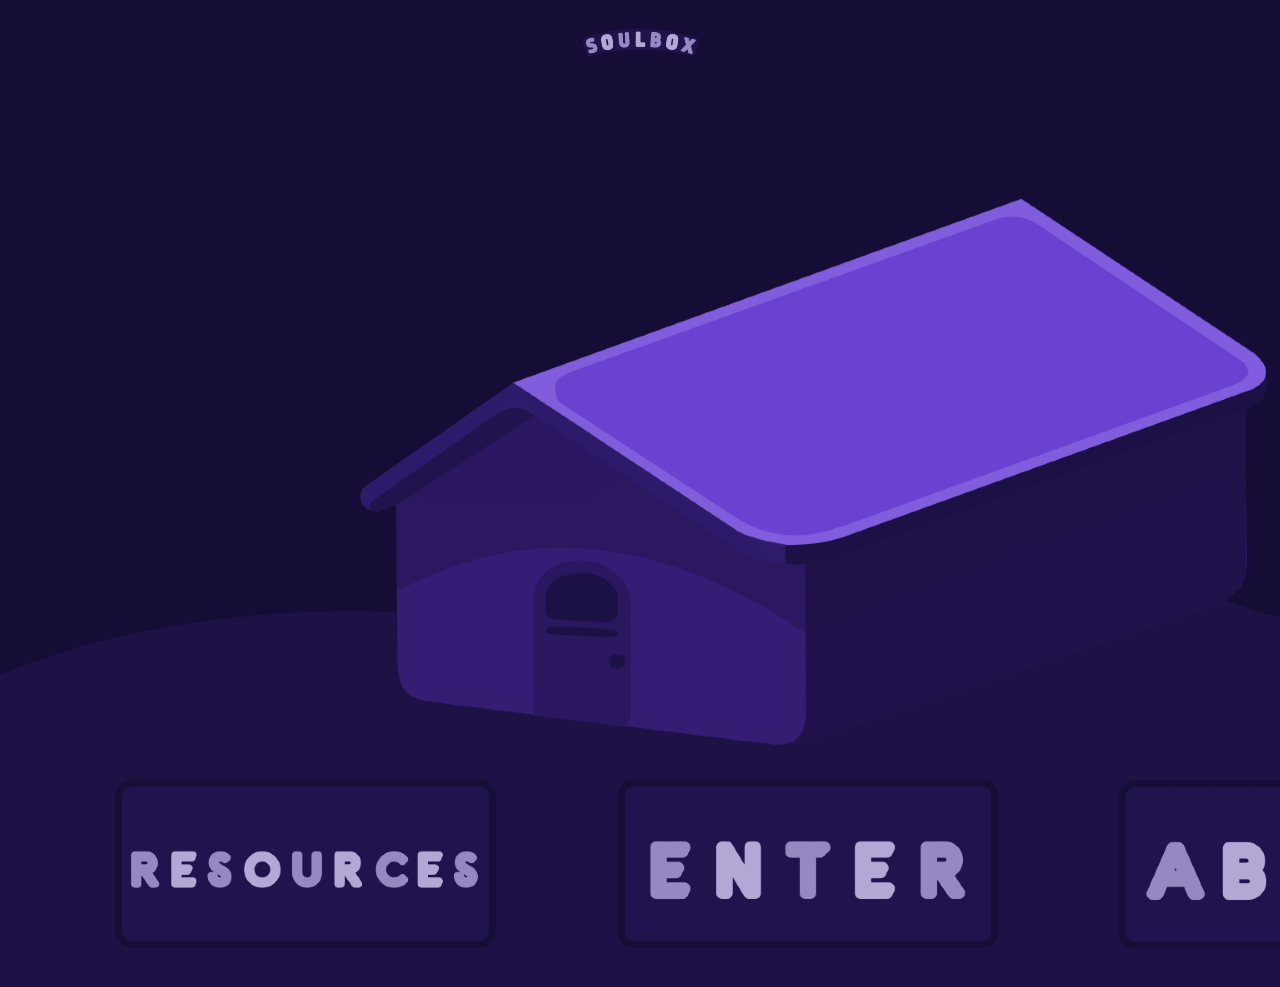
<file: index.html>
<!DOCTYPE html>
<html lang="en">
<head>
    <meta charset="UTF-8">
    <meta name="viewport" content="width=device-width, initial-scale=1.0">
    <script src="https://code.jquery.com/jquery-3.7.1.min.js" integrity="sha256-/JqT3SQfawRcv/BIHPThkBvs0OEvtFFmqPF/lYI/Cxo=" crossorigin="anonymous"></script>
    <script src="js/main.js"></script>
    <link rel="stylesheet" href="css/style.css">
    <title>SoulBox</title>
    <link rel="icon" type="image/x-icon" href="../images/moon.png">
</head>
    <body style= "background-color: rgb(22, 13, 54); background-image: url(images/grassBGBlank.png);">
        <!-- Your content goes here -->
        <div class="homepage"><!-- buttons-->
            <img id="title" src="images/title.png" alt="soulbox">
            <!--puts buttons in a flex container-->
                <img id="houseImage" src="images/houseButtonsBlank.png" width="1600" height="900" alt="house on grass" usemap="#housemap">
                <map name="housemap">
                    <area shape="rect" coords="110,700,490,865" alt="resources" href="resources.html">
                    <area shape="rect" coords="610,700,990,865" alt="enter" href="tasks.html">
                    <area shape="rect" coords="1110,700,1490,865" alt="about" href="about.html">
                </map>
        </div>
    </body>
</html>
</file>
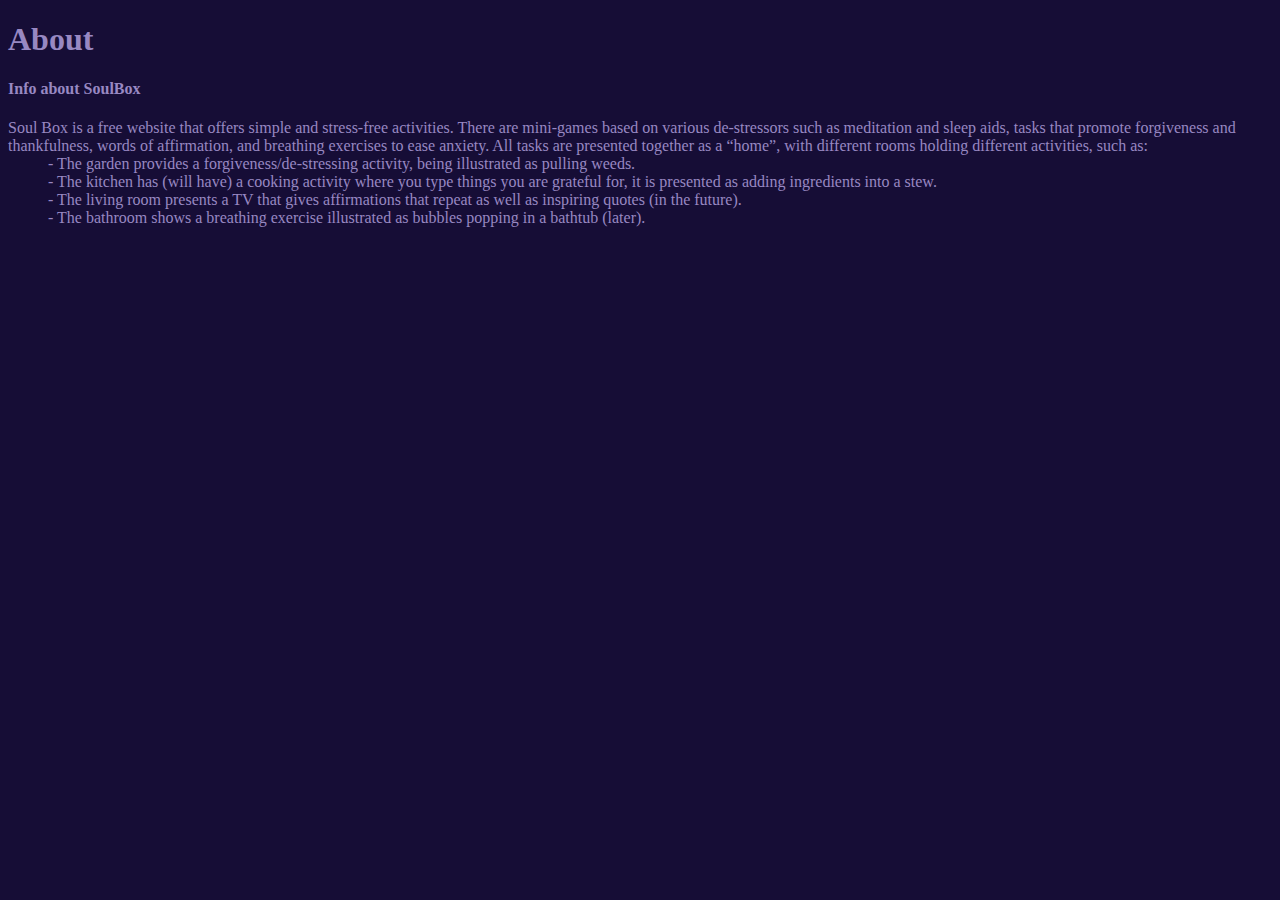
<file: about.html>
<!DOCTYPE html>
<html lang="en">
<head>
    <meta charset="UTF-8">
    <meta name="viewport" content="width=device-width, initial-scale=1.0">
    <script src="https://code.jquery.com/jquery-3.7.1.min.js" integrity="sha256-/JqT3SQfawRcv/BIHPThkBvs0OEvtFFmqPF/lYI/Cxo=" crossorigin="anonymous"></script>
    <script src="js/main.js"></script>
    <link rel="stylesheet" href="css/about.css">
    <title>SoulBox</title>
    <link rel="icon" type="image/x-icon" href="../images/moon.png">
</head>
<body style= "background-color: rgb(22, 13, 54);">
    
    <!--baseline set up for about page-->
    
    <!--adding the lists for meditation etc.-->
    <div id="header">
        <h1>About</h1>
    </div>
    <div id="Meditationtype" style="background-color: rgb(33,19,77)"></div>
	    <h4>Info about SoulBox</h4>
        <dl>
	        <dt>Soul Box is a free website that offers simple and stress-free activities. There are mini-games based on various de-stressors such as meditation and sleep aids, tasks that promote forgiveness and thankfulness, words of affirmation, and breathing exercises to ease anxiety. All tasks are presented together as a “home”, with different rooms holding different activities, such as:</dt>
	        <dd>- The garden provides a forgiveness/de-stressing activity, being illustrated as pulling weeds.</dd>
	        <dd>- The kitchen has (will have) a cooking activity where you type things you are grateful for, it is presented as adding ingredients into a stew.</dd>
	        <dd>- The living room presents a TV that gives affirmations that repeat as well as inspiring quotes (in the future).</dd>
	        <dd>- The bathroom shows a breathing exercise illustrated as bubbles popping in a bathtub (later).</dd>
        </dl>
    </div>

</body>
</file>
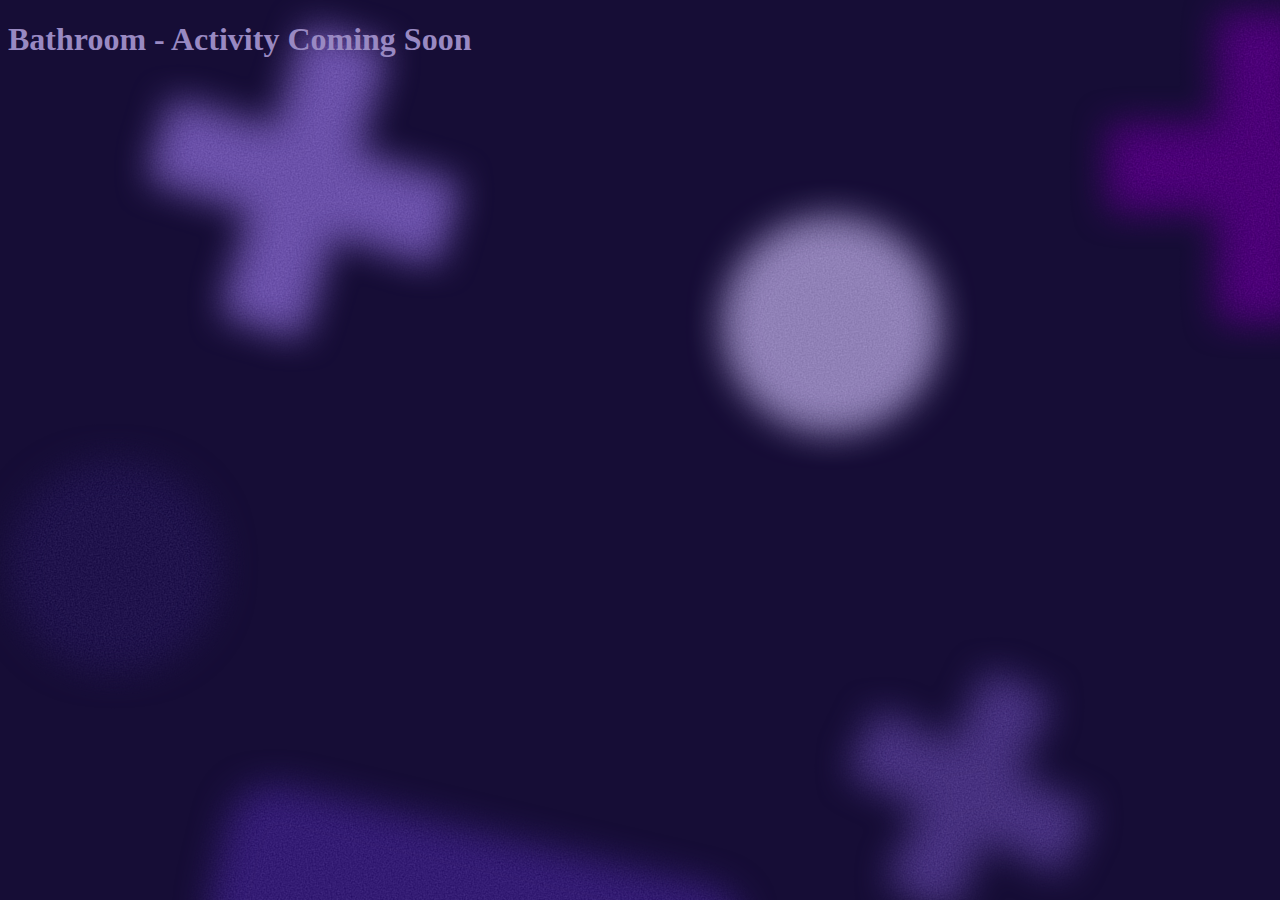
<file: bathroom.html>
<!DOCTYPE html>
<html lang="en">
<head>
    <meta charset="UTF-8">
    <meta name="viewport" content="width=device-width, initial-scale=1.0">
    <script src="https://code.jquery.com/jquery-3.7.1.min.js" integrity="sha256-/JqT3SQfawRcv/BIHPThkBvs0OEvtFFmqPF/lYI/Cxo=" crossorigin="anonymous"></script>
    <script src="js/main.js"></script>
    <link rel="stylesheet" href="css/style.css">
    <title>SoulBox</title>
    <link rel="icon" type="image/x-icon" href="../images/moon.png">
</head>
<body style= "background-color: rgb(22, 13, 54); background-image: url(images/miscBG.png);">
    <h1 style="color: rgb(153, 137, 194);">Bathroom - Activity Coming Soon</h1>
    <!--baseline set up for bathroom minigame page-->
</body>
</file>
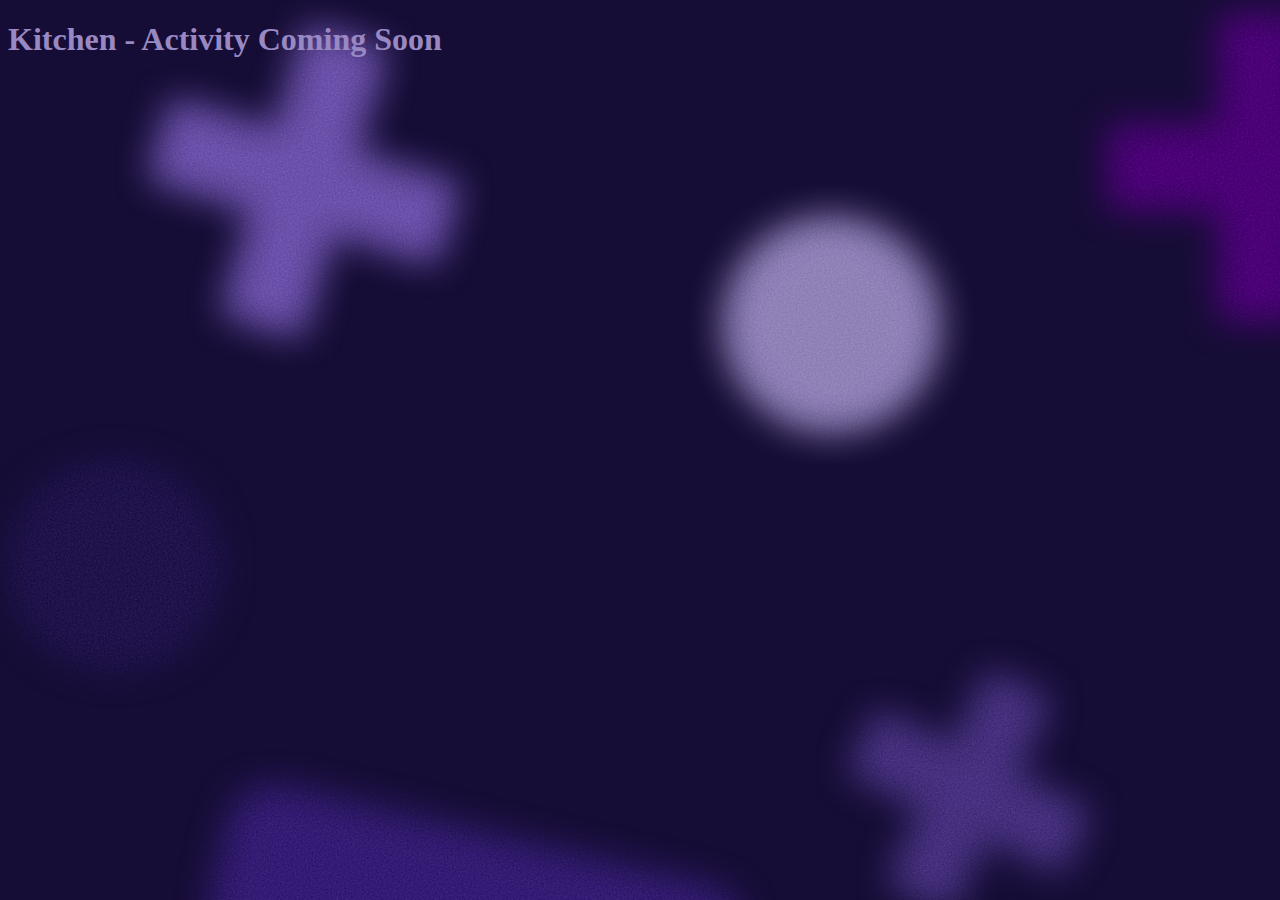
<file: kitchen.html>
<!DOCTYPE html>
<html lang="en">
<head>
    <meta charset="UTF-8">
    <meta name="viewport" content="width=device-width, initial-scale=1.0">
    <script src="https://code.jquery.com/jquery-3.7.1.min.js" integrity="sha256-/JqT3SQfawRcv/BIHPThkBvs0OEvtFFmqPF/lYI/Cxo=" crossorigin="anonymous"></script>
    <script src="js/main.js"></script>
    <link rel="stylesheet" href="css/style.css">
    <title>SoulBox</title>
    <link rel="icon" type="image/x-icon" href="../images/moon.png">
</head>
<body style= "background-color: rgb(22, 13, 54); background-image: url(images/miscBG.png);">
    <h1 style="color: rgb(153, 137, 194);">Kitchen - Activity Coming Soon</h1>
    <!--baseline set up for kitchen minigame page-->
</body>
</file>
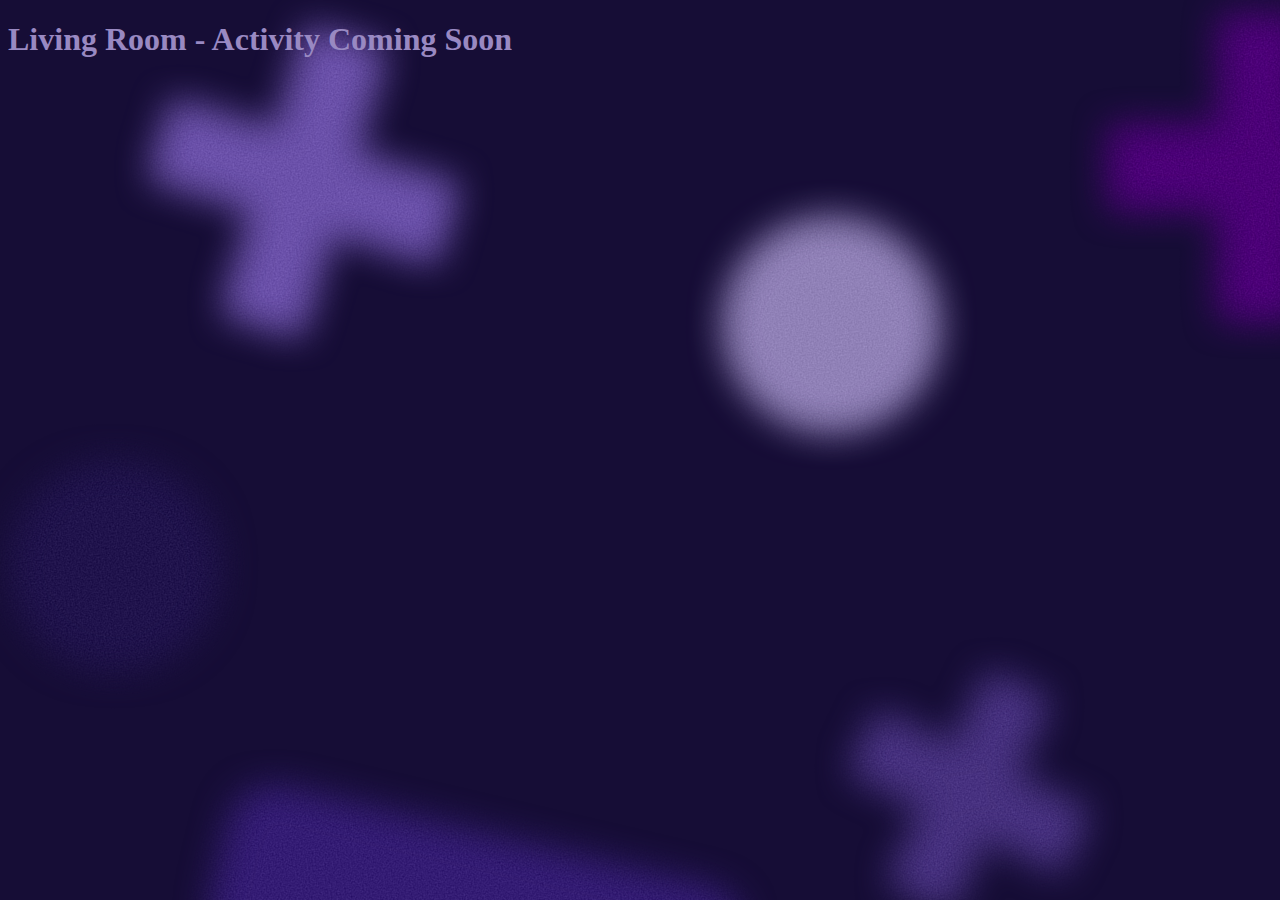
<file: livingroom.html>
<!DOCTYPE html>
<html lang="en">
<head>
    <meta charset="UTF-8">
    <meta name="viewport" content="width=device-width, initial-scale=1.0">
    <script src="https://code.jquery.com/jquery-3.7.1.min.js" integrity="sha256-/JqT3SQfawRcv/BIHPThkBvs0OEvtFFmqPF/lYI/Cxo=" crossorigin="anonymous"></script>
    <script src="js/main.js"></script>
    <link rel="stylesheet" href="css/style.css">
    <title>SoulBox</title>
    <link rel="icon" type="image/x-icon" href="../images/moon.png">
</head>
<body style= "background-color: rgb(22, 13, 54); background-image: url(images/miscBG.png);">
    <h1 style="color: rgb(153, 137, 194);">Living Room - Activity Coming Soon</h1>
    <!--baseline set up for livingroom minigame page-->
</body>
</file>
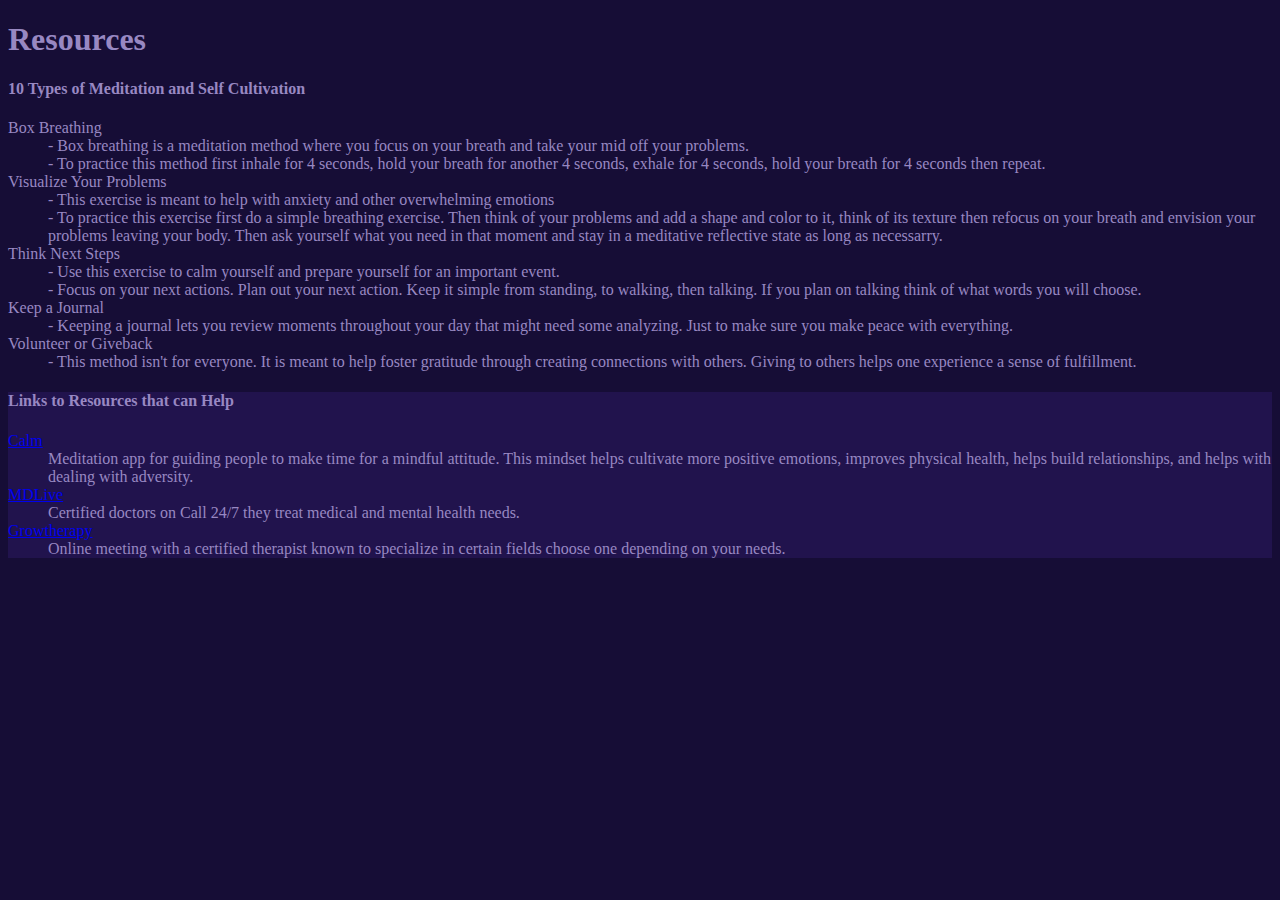
<file: resources.html>
<!DOCTYPE html>
<html lang="en">
<head>
    <meta charset="UTF-8">
    <meta name="viewport" content="width=device-width, initial-scale=1.0">
    <script src="https://code.jquery.com/jquery-3.7.1.min.js" integrity="sha256-/JqT3SQfawRcv/BIHPThkBvs0OEvtFFmqPF/lYI/Cxo=" crossorigin="anonymous"></script>
    <script src="js/main.js"></script>
    <link rel="stylesheet" href="css/resource.css">
    <title>SoulBox</title>
    <link rel="icon" type="image/x-icon" href="../images/moon.png">
</head>
<body>
    <!--baseline set up for tasks page-->
    <!--adding the lists for meditation etc.-->
    <div id="header">
        <h1>Resources</h1>
    </div>
    <div id="Meditationtype" style="background-color: rgb(33,19,77)"></div>
	    <h4>10 Types of Meditation and Self Cultivation</h4>
        <dl>
	        <dt>Box Breathing</dt>
	        <dd>- Box breathing is a meditation method where you focus on your breath and take your mid off your problems.</dd>
	        <dd>- To practice this method first inhale for 4 seconds, hold your breath for another 4 seconds, exhale for 4 seconds, hold your breath for 4 seconds then repeat.</dd>
	        <dt>Visualize Your Problems</dt>
	        <dd>- This exercise is meant to help with anxiety and other overwhelming emotions</dd>
	        <dd>- To practice this exercise first do a simple breathing exercise. Then think of your problems and add a shape and color to it, think of its texture then refocus on your breath and envision your problems leaving your body. Then ask yourself what you need in that moment and stay in a meditative reflective state as long as necessarry.</dd>
            <dt>Think Next Steps</dt>
            <dd>- Use this exercise to calm yourself and prepare yourself for an important event.</dd>
            <dd>- Focus on your next actions. Plan out your next action. Keep it simple from standing, to walking, then talking. If you plan on talking think of what words you will choose.</dd>
            <dt>Keep a Journal</dt>
            <dd>- Keeping a journal lets you review moments throughout your day that might need some analyzing. Just to make sure you make peace with everything.</dd>
            <dt>Volunteer or Giveback</dt>
            <dd>- This method isn't for everyone. It is meant to help foster gratitude through creating connections with others. Giving to others helps one experience a sense of fulfillment.</dd>
        </dl>
    </div>
    <div id="helplinks" style=" background-color: rgb(33,19,77);">
        <h4> Links to Resources that can Help</h4>
        <dl>
            <dt>
                <a href="url(https://www.calm.com/)">Calm</a>
            </dt>
            <dd>Meditation app for guiding people to make time for a mindful attitude. This mindset helps cultivate more positive emotions, improves physical health, helps build relationships, and helps with dealing with adversity.</dd>
            <dt>
                <a href="url(https://www.mdlive.com/)">MDLive</a>
            </dt>
            <dd>Certified doctors on Call 24/7 they treat medical and mental health needs.</dd>
            <dt>
                <a href="url=(https://growtherapy.com/)">Growtherapy</a>
            </dt>
            <dd>Online meeting with a certified therapist known to specialize in certain fields choose one depending on your needs.</dd>
        </dl>
    </div>
</body>
    <!--<h1 style="color: blueviolet;">resources page</h1>-->
</file>
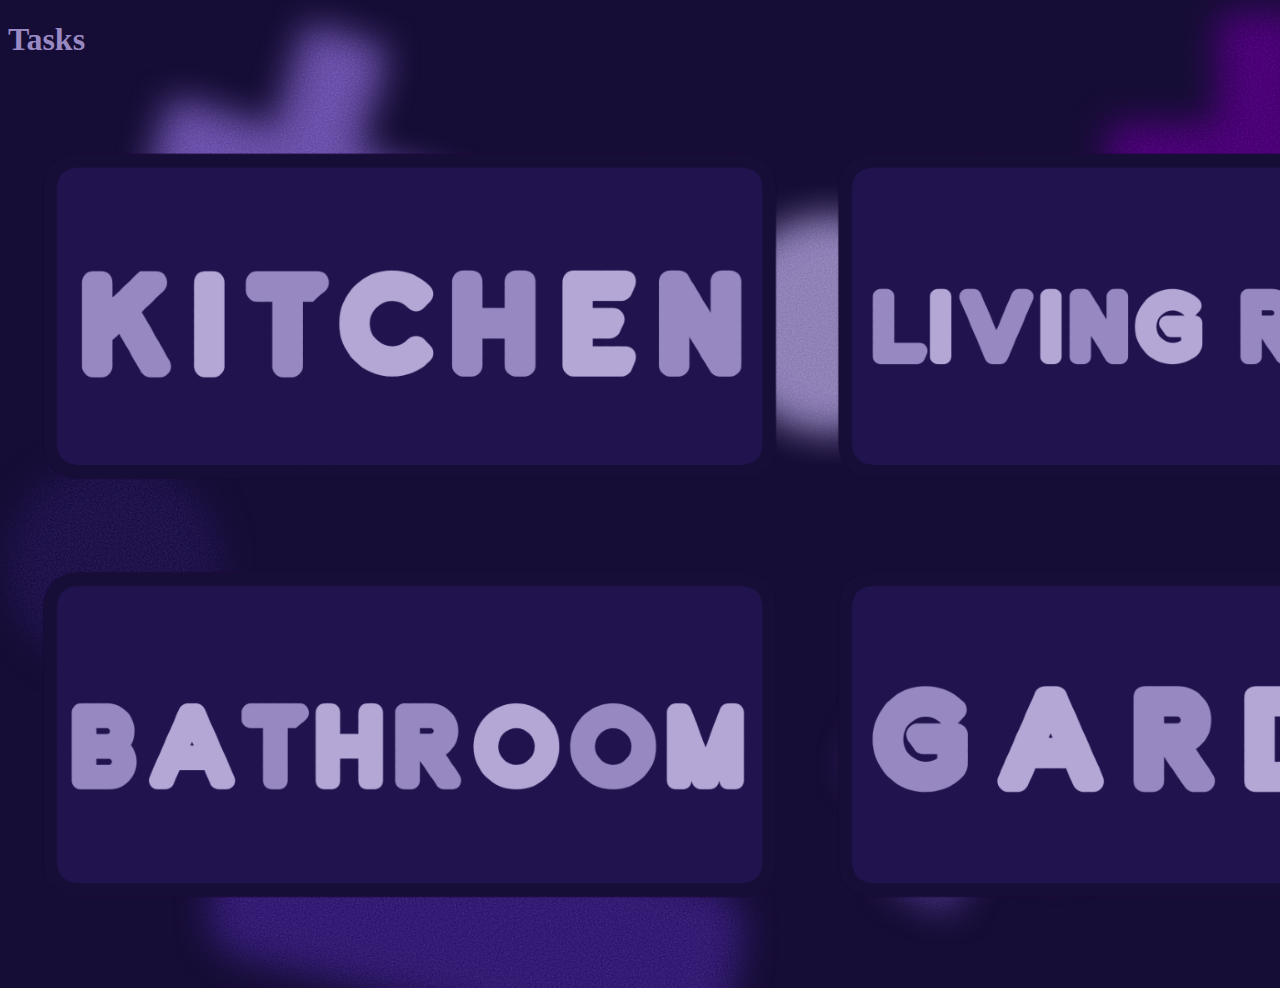
<file: tasks.html>
<!DOCTYPE html>
<html lang="en">
<head>
    <meta charset="UTF-8">
    <meta name="viewport" content="width=device-width, initial-scale=1.0">
    <script src="https://code.jquery.com/jquery-3.7.1.min.js" integrity="sha256-/JqT3SQfawRcv/BIHPThkBvs0OEvtFFmqPF/lYI/Cxo=" crossorigin="anonymous"></script>
    <script src="js/main.js"></script>
    <link rel="stylesheet" href="css/style.css">
    <title>SoulBox</title>
    <link rel="icon" type="image/x-icon" href="../images/moon.png">
</head>
<body style= "background-color: rgb(22, 13, 54); background-image: url(/images/miscBG.png);">
    <h1 style="color: rgb(153, 137, 194);">Tasks</h1>
    <!--baseline set up for tasks page-->
    <img id="tasksImage" src="images/roomsBGBlank.png" width="1600" height="900" alt="house on grass" usemap="#housemap">
        <map name="housemap">
            <area shape="rect" coords="40,70,770,395" alt="kitchen" href="kitchen.html">
            <area shape="rect" coords="830,70,1560,395" alt="livingroom" href="livingroom.html">
            <area shape="rect" coords="40,495,770,815" alt="bathroom" href="bathroom.html">
            <area shape="rect" coords="830,495,1560,815" alt="garden" href="weeds.html">
                </map>
</body>
</file>
<file: css/style.css>
#title{
    display: block;
    margin-left: auto;
    margin-right: auto;
    width: 10%;
}

#houseImage{
    display: block;
    margin-left: auto;
    margin-right: auto;
}

#tasksImage{
    display: block;
    margin-left: auto;
    margin-right: auto;
}
</file>
<file: css/about.css>
body{
    background-color: rgb(22, 13, 54);
    color: rgb(152,136,194);
    font-family: cursive;
}
</file>
<file: css/resource.css>
body{
    background-color: rgb(22, 13, 54);
    color: rgb(152,136,194);
    font-family: cursive;
}
</file>
